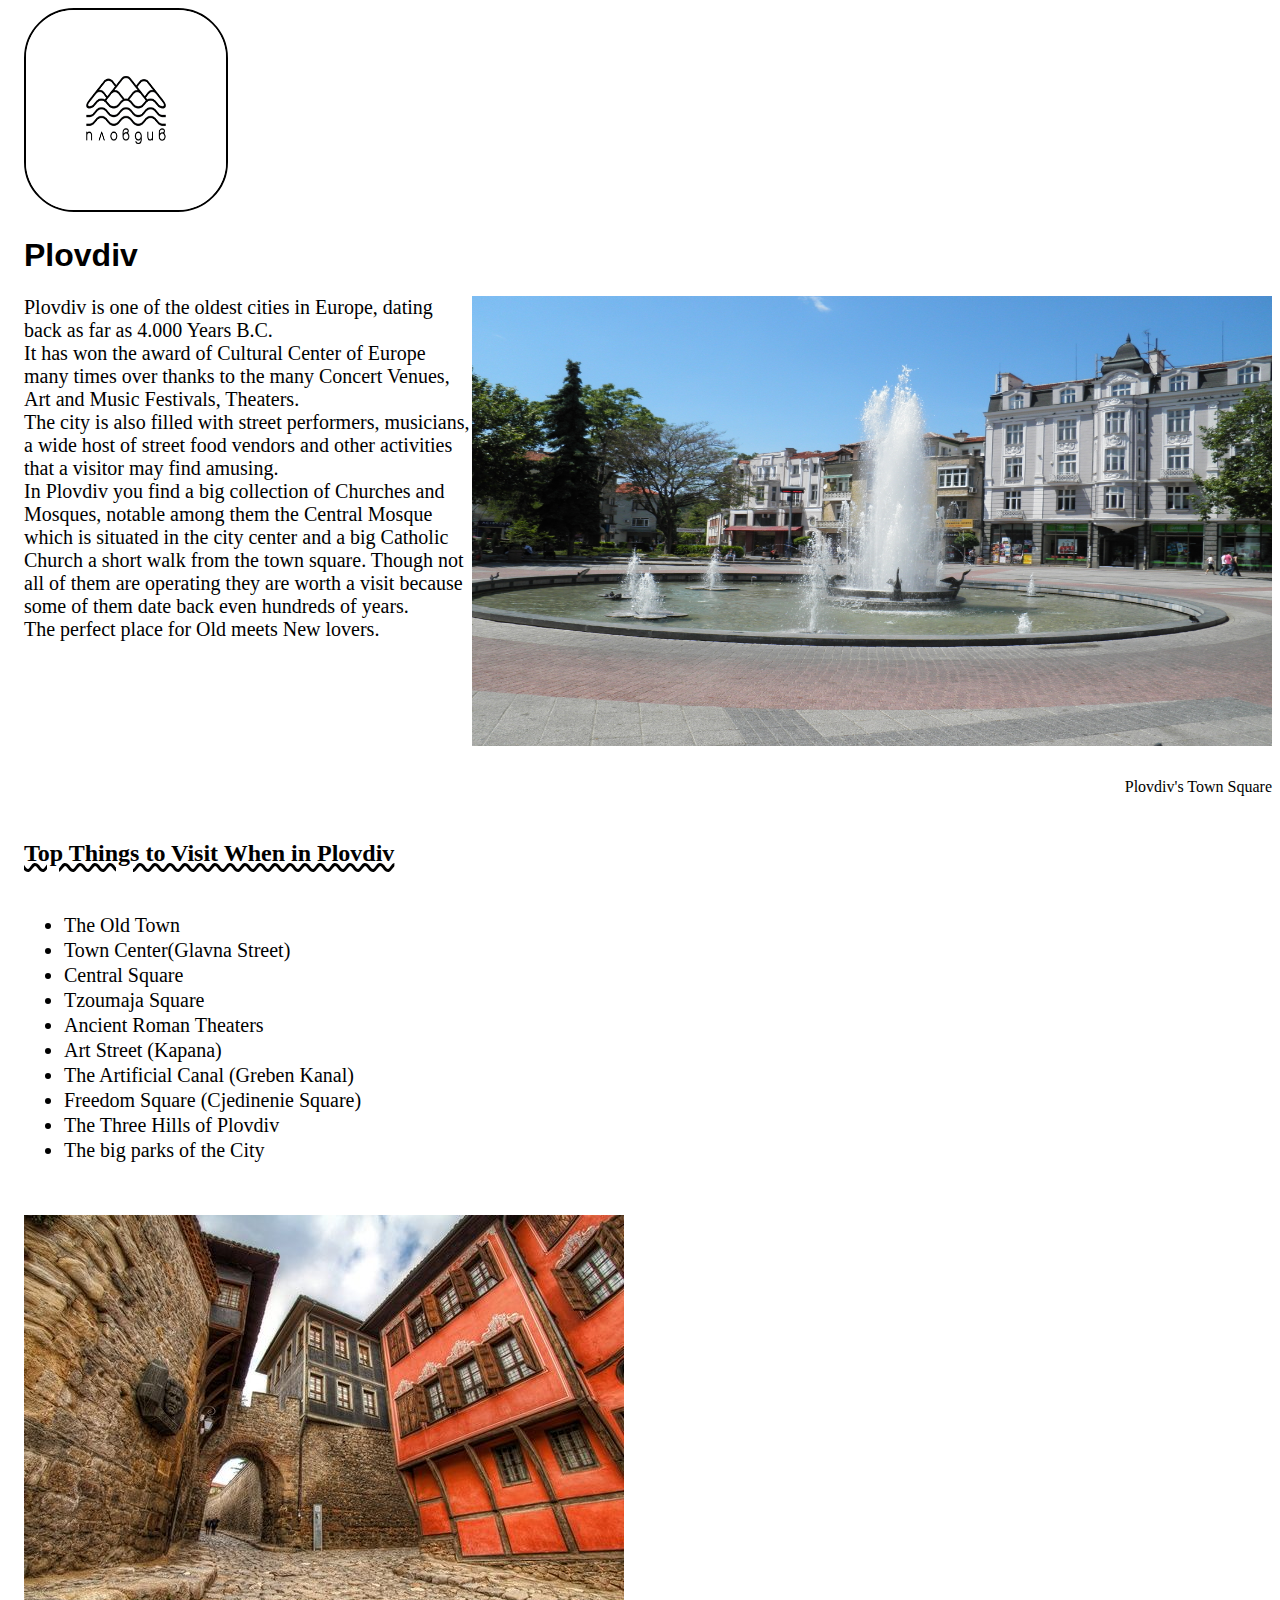
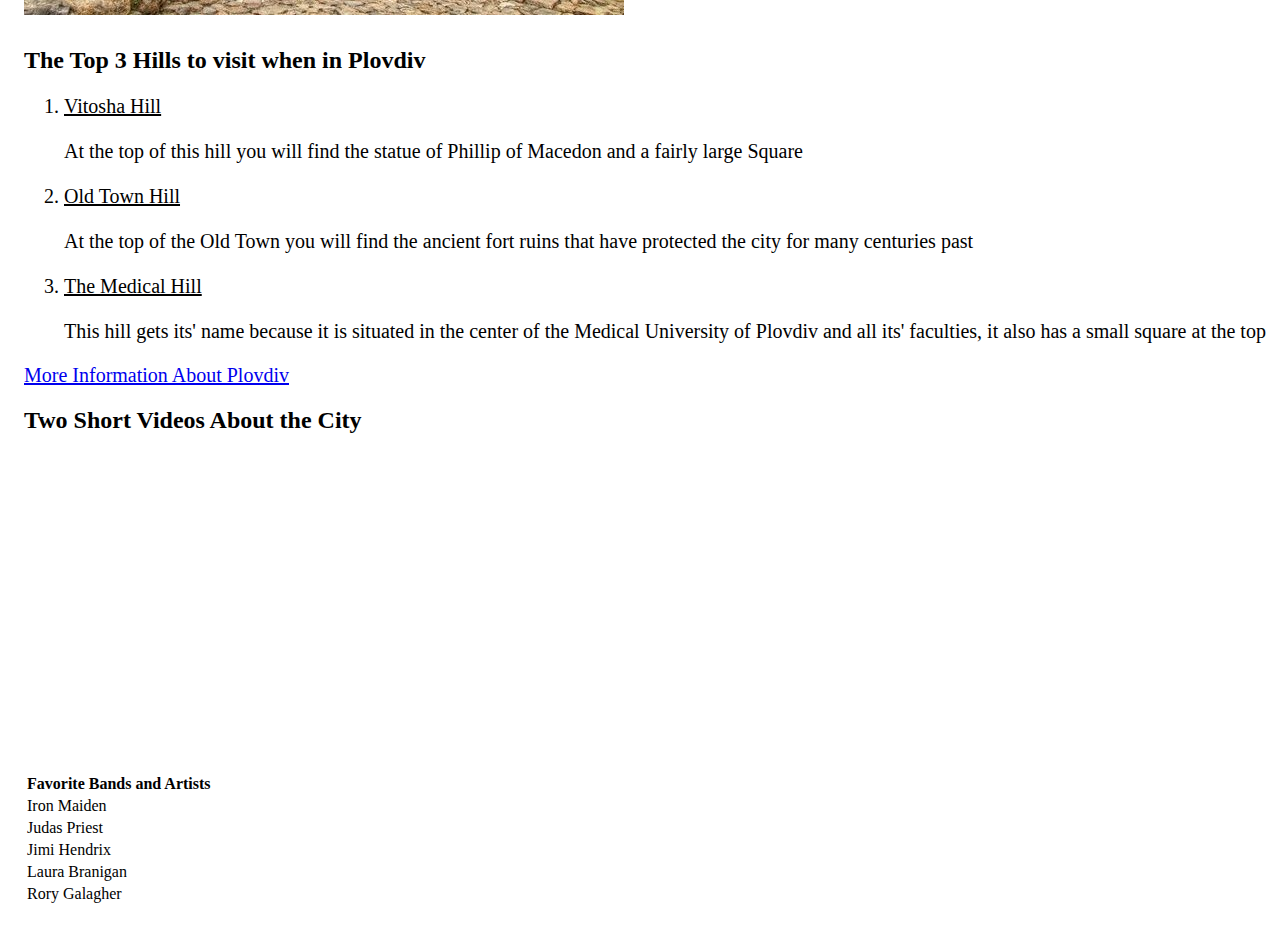
<file: index.html>
<!DOCTYPE html>
<html>
    <head>
        <title>Fotis Kyritsakis</title>
        <link rel="stylesheet" href="MainStyle.css">
    </head>

    <body style="padding-left: 16px; padding-bottom: 16px;">
        
        <img src="./images/PlovdivLogo.png" alt="Logo" height="200px" width="200px" style="border: solid black 2px; border-radius: 50px;">
        
        <div style="padding-bottom: 8px;">

            <div class="PageTitle">
                <h1 style="font-family: sans-serif;">Plovdiv</h1>
            </div>
            
            <div class="info">
                <p style="font-size: 20px;">
                    <img src="./images/PlovdivCentralSquare.jpg" alt="Plovdiv Central Square" width="800px" height="450px" id="TownSquare">
                    Plovdiv is one of the oldest cities in Europe, dating back as far as 4.000 Years B.C. <br>
                    It has won the award of Cultural Center of Europe many times over thanks to the many Concert Venues, Art and Music Festivals, Theaters. <br>
                    The city is also filled with street performers, musicians, a wide host of street food vendors and other activities that a visitor may find amusing. <br>
                    In Plovdiv you find a big collection of Churches and Mosques, notable among them the Central Mosque which is situated in the city center and a big Catholic <br>
                    Church a short walk from the town square. Though not all of them are operating they are worth a visit because some of them date back even hundreds of years. <br>
                    The perfect place for Old meets New lovers.
                </p>
            </div>
            
            <div class="townSquareInfo">
                
                <p>Plovdiv's Town Square</p>
            </div>
            
        </div>

        <div class="unorderedList" style="padding-bottom: 8px;">

            <div class="unorderedListTitle">
                <h2>Top Things to Visit When in Plovdiv</h2>
            </div>

            <div class="unorderedListItems">
                <ul class="unorderedListItems">
                    <li>The Old Town</li>
                    <li>Town Center(Glavna Street)</li>
                    <li>Central Square</li>
                    <li>Tzoumaja Square</li>
                    <li>Ancient Roman Theaters</li>
                    <li>Art Street (Kapana)</li>
                    <li>The Artificial Canal (Greben Kanal)</li>
                    <li>Freedom Square (Cjedinenie Square)</li>
                    <li>The Three Hills of Plovdiv</li>
                    <li>The big parks of the City</li>
                </ul>
            </div>

            <div class="ImageLink">
                <a href="https://lostinplovdiv.com/en/places/the-old-town-plovdiv"><img src="./images/PlovdivOldTown.jpg" alt="Plovdiv Old Town Entrance"></a>
            </div>
        </div>

        <div class="OrderedList"> 

            <div class="OrderedListTitle">
                <h2>The Top 3 Hills to visit when in Plovdiv</h2>
            </div>

            <div class="OrderedListItems">
                <ol style="line-height: 25px; font-size: 20px;">
                    <li>
                        <u>Vitosha Hill</u> 
                        <p>At the top of this hill you will find the statue of Phillip of Macedon and a fairly large Square</p>
                    </li>
                    <li>
                        <u>Old Town Hill</u>
                        <p>At the top of the Old Town you will find the ancient fort ruins that have protected the city for many centuries past</p>
                    </li>
                    <li>
                        <u>The Medical Hill</u>
                        <p>This hill gets its' name because it is situated in the center of the Medical University of Plovdiv and all its' faculties, it also has a small square at the top</p>
                    </li>
                </ol>
            </div>
        </div>    

        <div class="InfoLink">
            <a href="https://bulgariatravel.org/plovdiv-city/" style="font-size: 20px;">More Information About Plovdiv</a>
        </div>
        
        <div class="Videos">
            <h2>Two Short Videos About the City</h2>
            
            <div>
                <iframe width="560" height="315" src="https://www.youtube.com/embed/V22_J-1fd2s" title="YouTube video player" frameborder="0" allow="accelerometer; autoplay; clipboard-write; encrypted-media; gyroscope; picture-in-picture" allowfullscreen></iframe>
        
                <iframe width="560" height="315" src="https://www.youtube.com/embed/pR-2fa1ACsw" title="YouTube video player" frameborder="0" allow="accelerometer; autoplay; clipboard-write; encrypted-media; gyroscope; picture-in-picture" allowfullscreen></iframe>
            </div>
        </div>

        <div class="Table">
            <table>
                <tr>
                    <th>Favorite Bands and Artists</th>
                </tr>

                <tr>
                    <td>Iron Maiden</td>    
                </tr>
                <tr>
                    <td>Judas Priest</td>
                </tr>
                <tr>
                    <td>Jimi Hendrix</td>
                </tr>
                <tr>
                    <td>Laura Branigan</td>
                </tr>
                <tr>
                    <td>Rory Galagher</td>
                </tr>
                

                
            </table>
        </div>
    </body>
</html>
</file>
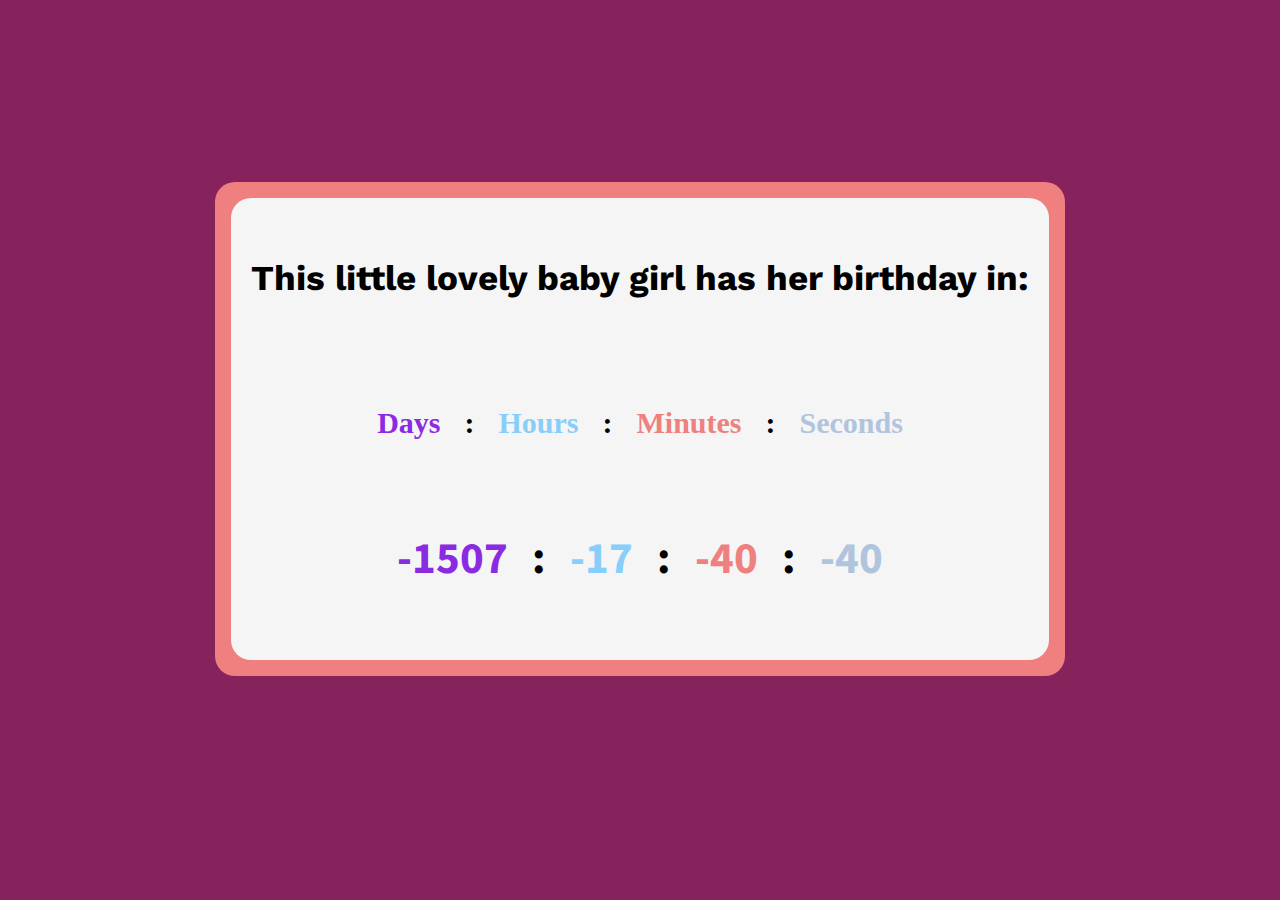
<file: birthdayRoutsi/index.html>
<!DOCTYPE html>
<html>
    <head>
        <title>Hello BB grill</title>
        <link rel="stylesheet" href="main.css">
        <link rel="preconnect" href="https://fonts.googleapis.com">
        <link rel="preconnect" href="https://fonts.gstatic.com" crossorigin>
        <link href="https://fonts.googleapis.com/css2?family=Source+Sans+Pro:wght@300&family=Work+Sans:wght@300&display=swap" rel="stylesheet">
        <meta name="viewport" content="width=1000">
    </head>

    <body onload="updateCountdown()">

        <script src="script.js"></script>

        <div class="card">
            <div class="text">
                <h1>This little lovely baby girl has her birthday in:</h1>

                <div class="timeOverhead">

                    <div class="squareOverhead">
                        <div class="day">
                            <h2>Days</h2>
                        </div>    
                    </div>

                    <div class="squareOverhead">
                        <h2>:</h2>
                    </div>

                    <div class="squareOverhead">
                        <div class="hour">
                            <h2>Hours</h2>
                        </div>
                    </div>

                    <div class="squareOverhead">
                        <h2>:</h2>
                    </div>

                    <div class="squareOverhead">
                        <div class="minute">
                            <h2>Minutes</h2>
                        </div>
                    </div>

                    <div class="squareOverhead">
                        <h2>:</h2>
                    </div>

                    <div class="squareOverhead">
                        <div class="second">
                            <h2>Seconds</h2>
                        </div>
                    </div>
                    
                </div>

                <div class="time">

                    <div class="square">
                        <div class="day">
                            <h2 id="dayCounter">Day</h2>
                        </div>    
                    </div>

                    <div class="square">
                        <h2>:</h2>
                    </div>

                    <div class="square">
                        <div class="hour">
                            <h2 id="hourCounter">Hour</h2>
                        </div>
                    </div>

                    <div class="square">
                        <h2>:</h2>
                    </div>

                    <div class="square">
                        <div class="minute">
                            <h2 id="minuteCounter">Minute</h2>
                        </div>
                    </div>

                    <div class="square">
                        <h2>:</h2>
                    </div>

                    <div class="square">
                        <div class="second">
                            <h2 id="secondCounter">Secons</h2>
                        </div>
                    </div>
                    
                </div>
            </div>
        </div>
    </body>
</html>
</file>
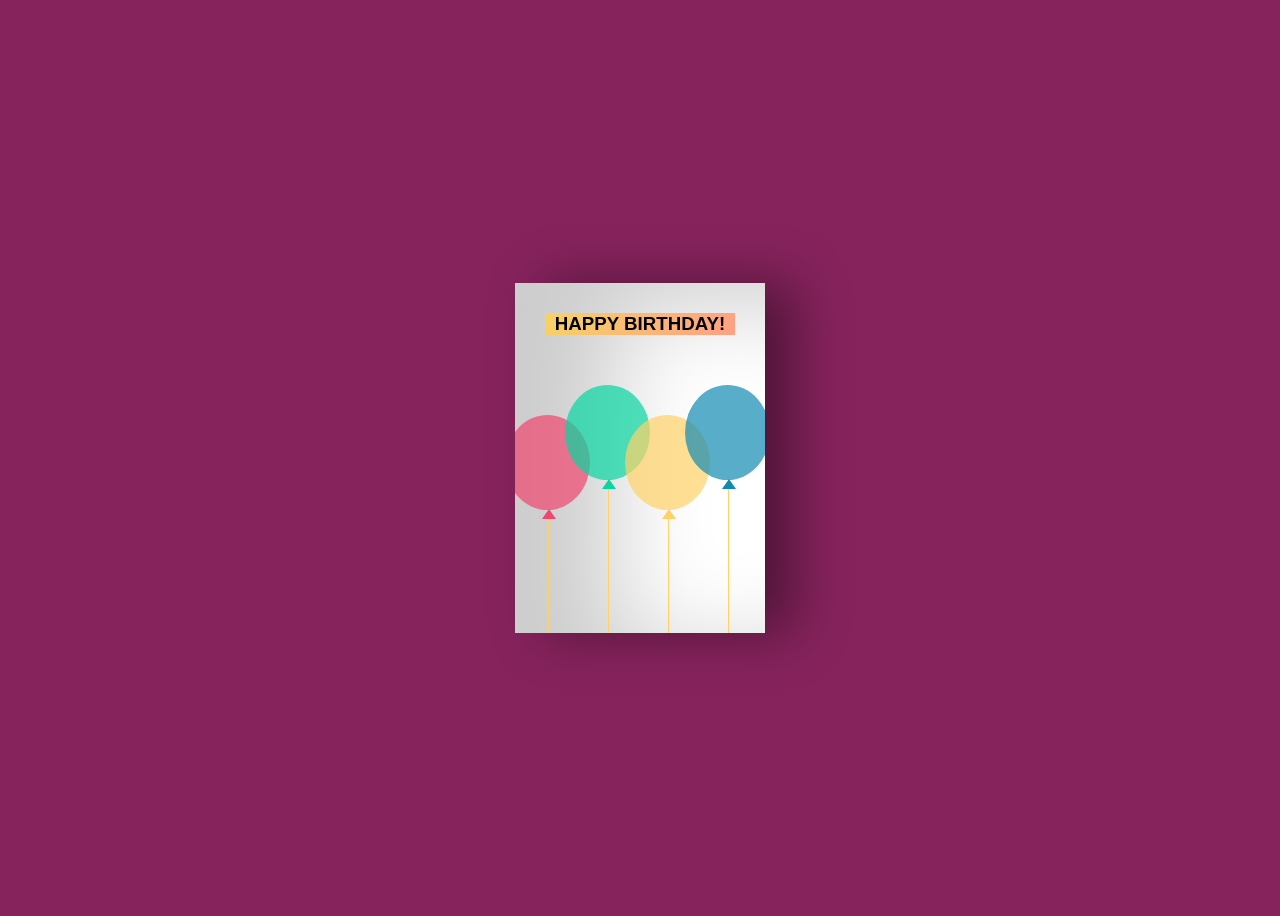
<file: birthdayRoutsi/happyBirthday.html>
<!DOCTYPE html>
<html>
    <head>
        <title>Happy Birthday Little Girl</title>
        <link rel="stylesheet" href="bday.css">
        <link rel="preconnect" href="https://fonts.googleapis.com">
        <link rel="preconnect" href="https://fonts.gstatic.com" crossorigin>
        <link href="https://fonts.googleapis.com/css2?family=Source+Sans+Pro:wght@300&family=Work+Sans:wght@300&display=swap" rel="stylesheet">
        <meta name="viewport" content="width=1000">
    </head>

    <body>

        <div class="birthdayCard">
            <div class="cardFront"><h3 class="happy">HAPPY BIRTHDAY!</h3>
            <div class="balloons">
              <div class="balloonOne"></div>
              <div class="balloonTwo"></div>
              <div class="balloonThree"></div>
              <div class="balloonFour"></div>
            </div>
        </div>

        <div class="cardInside">
            <h3 class="back">HAPPY BIRTHDAY!</h3>
            <p>Dear Chrissie,</p>
            <p>Happy birthday!!! I hope your day is filled with lots of love and laughter! May all of your birthday wishes come true.</p>
            <p class="name">xxx</p>
        </div>

    </body>
</html>
</file>
<file: MainStyle.css>
.info 
{
    width: 100%;
    padding-bottom: 16px;
}

#TownSquare
{
    float: right;
}

.townSquareInfo
{
    text-align: right;
}

.info::after
{
    content: "";
    clear: both;
    display: table;
}

.unorderedList::after
{
    content: "";
    clear: both;
    display: table;
}

.unorderedListTitle
{
    font-family: Calibri;
    font-style: normal;
    text-decoration: underline;
    text-decoration-style: wavy;
    text-decoration-thickness: 3px;
    padding-bottom: 6px;
}

.unorderedListItems
{
    font-family: Calibri;
    line-height: 25px;
    font-size: 20px;
    padding-bottom: 16px;
}
</file>
<file: birthdayRoutsi/main.css>
html
{
    padding: 16px;
    min-width: 500px;
    min-height: 500px;
    
}

@media screen and (max-width: 600px) {
    h1
    {
        font-size: 25px;
    }

    div.square
    {
        font-size: 20px;
    }
    
    div.squareOverhead
    {
        font-size: 15px;
    }
    
}

@media screen and (min-width: 601px) {
    h1
    {
        font-size: 35px;
    }

    div.square
    {
        font-size: 30px;
    }
    
    div.squareOverhead
    {    
        font-size: 20px;
    }
}

body
{
    background: #86235d;

    height: 90vh;
    
    display: flex;
    justify-content: center;
    align-items: center;
}

h1
{
    font-family: 'Work Sans', sans-serif;
    font-size: 35px;

    padding-top: 16px;
}

h2
{
    width: fit-content;
    padding: 12px;
}

.card
{
    
    border-radius: 20px;
    padding: 16px;
    background-color: lightcoral;

    
    display: flex;
    justify-content: center;
    align-items: center;
    
}

.text
{
    background-color: whitesmoke;
    border-radius: 20px;
    padding: 20px;
}

.time
{
    font-family: 'Source Sans Pro', sans-serif;
    margin: auto;
    display: flex;
    text-align: center;
    width: fit-content;
}

.square
{
    font-size: 30px;
    float: left;
}

.day
{
    width: fit-content;
    color: blueviolet;
}

.hour
{
    width: fit-content;
    color: lightskyblue;
}

.minute
{
    width: fit-content;
    color: lightcoral;
}

.second
{
    width: fit-content;
    color: lightsteelblue;
}

.timeOverhead
{
    font-family: cursive;
    font-size: 20px;

    display: flex;
    margin: auto;
    text-align: center;
    width: fit-content;
    margin-top: 70px;
}
</file>
<file: birthdayRoutsi/bday.css>
body {
    display: flex;
    align-items: center;
    justify-content: center;
    height:100vh;
    background-color: #86235d;
  }
  
  .birthdayCard {
    position: relative;
    width: 250px;
    height:350px;
    cursor: pointer;
    transform-style: preserve-3d;
      transform: perspective(2500px);
    transition: 1s;
  }

  .cardFront {
    position: relative;
    background-color: #fff;
    width: 250px;
    height:350px;
    overflow: hidden;
    transform-origin: left;
    box-shadow: inset 100px 20px 100px rgba(0,0,0,.2), 30px 0 50px rgba(0,0,0,0.4);
    transition: .6s;
  }
  
  .happy {
    font-family: Tahoma, sans-serif;
    text-align: center;
    margin:30px; 
    background-image: linear-gradient(120deg, #f6d365 0%, #fda085 100%);
    transition: .1s;
  }
  
  .balloons {
    position: absolute;
  }
  
  .balloonOne, .balloonTwo, .balloonThree, .balloonFour {
    position: absolute;
    width: 85px;
    height:95px;
    border-radius:50%;
  }
  
  .balloonOne {
    background-color: rgb(239, 71, 111, 0.7);
    left:-10px;
    top:50px;
  }
  
  .balloonTwo {
    background-color: rgb(6, 214, 160, 0.7);
    left:50px;
    top:20px;
  }
  
  .balloonThree {
    background-color: rgb(255, 209, 102, 0.7);
    left:110px;
    top:50px;
  }
  
  .balloonFour {
    background-color: rgb(17, 138, 178, 0.7);
    left:170px;
    top:20px;
  }
  
  .balloonOne:before, .balloonTwo:before, .balloonThree:before, .balloonFour:before {
    content:"";
    position: absolute;
    width:1px;
    height: 155px;
    background-color: #ffd166;
    top:95px;
    left:43px;
  }
  
  .balloonOne:after, .balloonTwo:after, .balloonThree:after, .balloonFour:after {
    content:"";
    position: absolute;
    border-right: 7px solid transparent;
    border-left: 7px solid transparent;
    top:94px;
    left:37px;
  }
  
  .balloonOne:after {
    border-bottom: 10px solid #ef476f;
  }
  
  .balloonTwo:after {
    border-bottom: 10px solid #06d6a0;
  }
  
  .balloonThree:after {
    border-bottom: 10px solid #ffd166;
  }
  
  .balloonFour:after {
    border-bottom: 10px solid #118ab2;
  }

  .cardInside {
    position: absolute;
    background-color: #fff;
    width: 250px;
    height:350px;
    z-index:-1;
    left:0;
    top:0;
    box-shadow: inset 100px 20px 100px rgba(0,0,0,0.2);
  }
  
  p {
    font-family: 'Brush Script MT', cursive;
    margin: 40px;
    color: #333;
  }
  
  .name {
    position: absolute;
    left:150px;
    top:200px;
    color: #333;
  }
  
  .back {
    font-family: Tahoma, sans-serif;
    color: #333;
    text-align: center;
    margin:30px; 
    outline-color:#333;
    outline-style: dotted;
  }

  .birthdayCard:hover {
	transform: perspective(2500px) rotate(5deg);
	box-shadow: inset 100px 20px 100px rgba(0,0,0,.2), 0 10px 100px rgba(0,0,0,0.5);
}

.birthdayCard:hover .cardFront {
  transform: rotateY(-160deg); 
}

.birthdayCard:hover .happy {
  visibility:hidden; 
}
</file>
